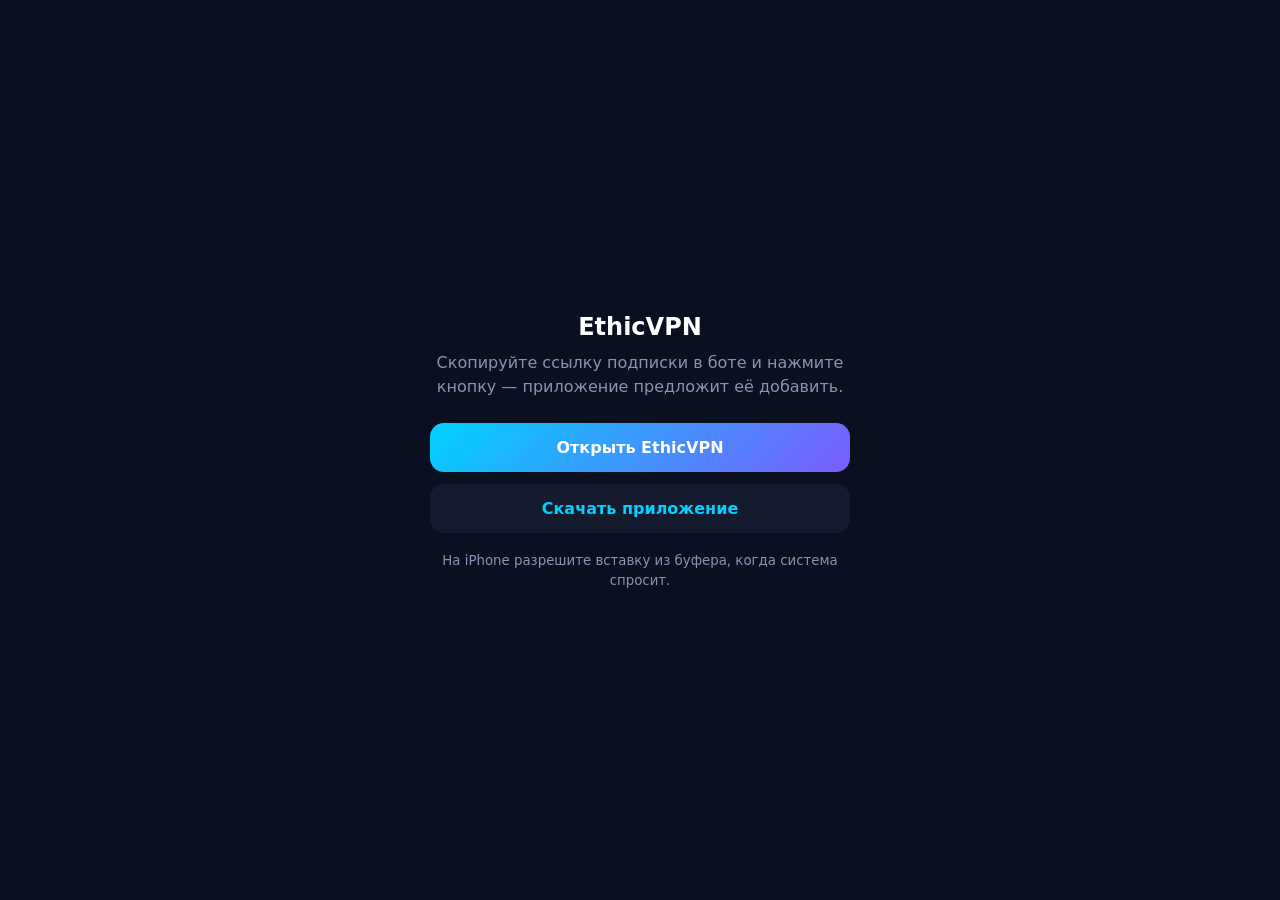
<file: docs/index.html>
<!doctype html><html lang="ru"><head><meta charset="utf-8"><meta name="viewport" content="width=device-width, initial-scale=1"><title>EthicVPN</title>
<style>:root{color-scheme:dark}body{margin:0;min-height:100vh;display:flex;align-items:center;justify-content:center;background:#0B1020;color:#fff;font:16px/1.5 -apple-system,system-ui,sans-serif}main{width:100%;max-width:420px;padding:24px 16px;text-align:center}h1{font-size:24px;margin:0 0 6px}p{color:#8A93B2;margin:0 0 24px}a.btn{display:block;box-sizing:border-box;padding:15px;margin:0 0 12px;border-radius:14px;font:600 16px system-ui;text-decoration:none}.main{background:linear-gradient(135deg,#00D1FF,#7B5CFF);color:#fff}.alt{background:#151B2E;color:#00D1FF}small{color:#8A93B2;display:block;margin-top:18px}</style></head>
<body><main><h1>EthicVPN</h1>
<p>Скопируйте ссылку подписки в боте и нажмите кнопку — приложение предложит её добавить.</p>
<a class="btn main" id="open" href="ethicvpn://add">Открыть EthicVPN</a>
<a class="btn alt" href="https://github.com/cats1223/EthicVPN-app/releases/latest">Скачать приложение</a>
<small>На iPhone разрешите вставку из буфера, когда система спросит.</small></main>
<script>
// Without ?url= the app takes the subscription the user copied in the bot (it asks first).
// With ?url=<encoded subscription> that subscription is passed to the app instead.
var sub = new URLSearchParams(location.search).get("url");
if (sub) document.getElementById("open").href = "ethicvpn://add?url=" + encodeURIComponent(sub);
</script></body></html>
</file>
